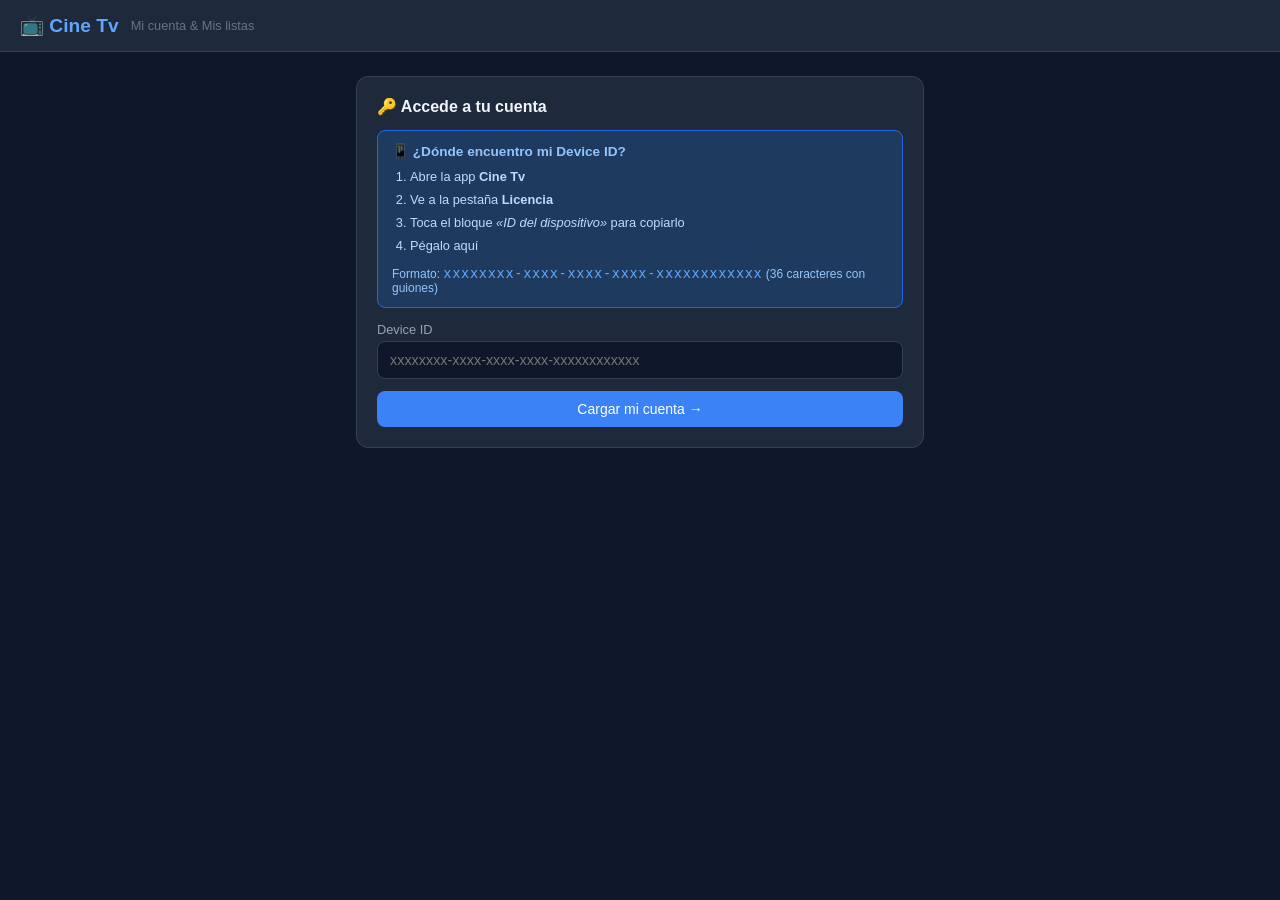
<file: src/web/usuario.html>
<!DOCTYPE html>
<html lang="es">
<head>
  <meta charset="UTF-8" />
  <meta name="viewport" content="width=device-width, initial-scale=1.0" />
  <title>Cine Tv — Mi Cuenta</title>
  <style>
    *, *::before, *::after { box-sizing: border-box; margin: 0; padding: 0; }

    body {
      font-family: -apple-system, BlinkMacSystemFont, "Segoe UI", Roboto, sans-serif;
      background: #0f172a;
      color: #e2e8f0;
      min-height: 100vh;
    }

    header {
      background: #1e293b;
      border-bottom: 1px solid #334155;
      padding: 14px 20px;
      display: flex;
      align-items: center;
      gap: 12px;
    }
    header h1 { font-size: 1.2rem; color: #60a5fa; }
    header small { color: #64748b; font-size: .8rem; }

    .container { max-width: 600px; margin: 0 auto; padding: 24px 16px; }

    .card {
      background: #1e293b;
      border: 1px solid #334155;
      border-radius: 12px;
      padding: 20px;
      margin-bottom: 16px;
    }
    .card h2 { font-size: 1rem; font-weight: 600; margin-bottom: 14px; color: #f1f5f9; }

    label { display: block; font-size: .8rem; color: #94a3b8; margin-bottom: 4px; }
    input[type=text], input[type=password], input[type=number] {
      width: 100%;
      background: #0f172a;
      border: 1px solid #334155;
      border-radius: 8px;
      color: #e2e8f0;
      padding: 10px 12px;
      font-size: .9rem;
      outline: none;
      transition: border-color .15s;
    }
    input:focus { border-color: #3b82f6; }

    .btn {
      display: inline-flex;
      align-items: center;
      justify-content: center;
      gap: 6px;
      padding: 10px 18px;
      border-radius: 8px;
      font-size: .875rem;
      font-weight: 500;
      border: none;
      cursor: pointer;
      transition: opacity .15s;
    }
    .btn:hover { opacity: .85; }
    .btn-primary { background: #3b82f6; color: #fff; }
    .btn-danger  { background: #ef4444; color: #fff; }
    .btn-ghost   { background: #334155; color: #e2e8f0; }
    .btn-sm      { padding: 6px 12px; font-size: .8rem; }
    .btn-full    { width: 100%; margin-top: 10px; }

    .badge {
      display: inline-block;
      padding: 2px 10px;
      border-radius: 999px;
      font-size: .75rem;
      font-weight: 600;
    }
    .badge-trial   { background: #fef3c7; color: #92400e; }
    .badge-active  { background: #dcfce7; color: #14532d; }
    .badge-expired { background: #fee2e2; color: #7f1d1d; }

    .info-row {
      display: flex;
      align-items: center;
      justify-content: space-between;
      padding: 10px 0;
      border-bottom: 1px solid #1e293b;
    }
    .info-row:last-child { border-bottom: none; }
    .info-row .label { color: #94a3b8; font-size: .8rem; }
    .info-row .value { font-size: .9rem; font-weight: 500; }

    .list-item {
      background: #0f172a;
      border: 1px solid #334155;
      border-radius: 8px;
      padding: 12px 14px;
      margin-bottom: 8px;
      display: flex;
      align-items: center;
      gap: 10px;
    }
    .list-item .name { flex: 1; font-size: .9rem; font-weight: 500; }
    .list-type-badge {
      font-size: .7rem;
      padding: 2px 7px;
      border-radius: 999px;
      font-weight: 600;
    }
    .badge-url    { background: #dbeafe; color: #1e40af; }
    .badge-xtream { background: #ede9fe; color: #5b21b6; }
    .badge-file   { background: #dcfce7; color: #166534; }
    .active-dot   { color: #22c55e; font-size: .75rem; }

    .tabs { display: flex; gap: 6px; margin-bottom: 14px; flex-wrap: wrap; }
    .tab-btn {
      padding: 6px 14px;
      border-radius: 6px;
      border: 1px solid #334155;
      background: transparent;
      color: #94a3b8;
      font-size: .82rem;
      cursor: pointer;
      transition: all .15s;
    }
    .tab-btn.active {
      background: #3b82f6;
      border-color: #3b82f6;
      color: #fff;
    }
    .tab-panel { display: none; }
    .tab-panel.active { display: block; }

    .hidden { display: none !important; }
    .mt-8  { margin-top: 8px; }
    .mt-12 { margin-top: 12px; }
    .text-muted { color: #64748b; font-size: .85rem; }
    .monospace  { font-family: monospace; font-size: .85rem; letter-spacing: .05em; }

    /* Device ID box */
    .device-box {
      background: #0f172a;
      border: 1px dashed #334155;
      border-radius: 8px;
      padding: 10px 14px;
      font-family: monospace;
      font-size: .85rem;
      color: #60a5fa;
      word-break: break-all;
      cursor: pointer;
    }
    .device-box:hover { border-color: #3b82f6; }

    /* Toast */
    #toast-container {
      position: fixed;
      bottom: 20px;
      right: 20px;
      display: flex;
      flex-direction: column;
      gap: 8px;
      z-index: 9999;
    }
    .toast {
      padding: 10px 16px;
      border-radius: 8px;
      font-size: .875rem;
      font-weight: 500;
      animation: slideIn .2s ease;
      background: #1e293b;
      border: 1px solid #334155;
      color: #e2e8f0;
    }
    .toast.success { border-color: #22c55e; color: #86efac; }
    .toast.error   { border-color: #ef4444; color: #fca5a5; }
    @keyframes slideIn { from { opacity: 0; transform: translateY(8px); } to { opacity: 1; transform: none; } }

    /* Overlay */
    #overlay {
      display: none;
      position: fixed;
      inset: 0;
      background: rgba(0,0,0,.6);
      z-index: 100;
      align-items: center;
      justify-content: center;
    }
    #overlay.visible { display: flex; }
    .spinner {
      width: 36px;
      height: 36px;
      border: 3px solid #334155;
      border-top-color: #3b82f6;
      border-radius: 50%;
      animation: spin .7s linear infinite;
    }
    @keyframes spin { to { transform: rotate(360deg); } }
  </style>
</head>
<body>

<header>
  <h1>📺 Cine Tv</h1>
  <small>Mi cuenta &amp; Mis listas</small>
</header>

<div class="container">

  <!-- ── Paso 1: Introducir Device ID ── -->
  <div class="card" id="step-device">
    <h2>🔑 Accede a tu cuenta</h2>
    <div style="background:#1e3a5f;border:1px solid #2563eb;border-radius:8px;padding:12px 14px;margin-bottom:14px;">
      <p style="font-size:.85rem;margin-bottom:6px;color:#93c5fd;font-weight:600;">📱 ¿Dónde encuentro mi Device ID?</p>
      <ol style="font-size:.8rem;color:#bfdbfe;padding-left:18px;line-height:1.8;">
        <li>Abre la app <strong>Cine Tv</strong></li>
        <li>Ve a la pestaña <strong>Licencia</strong></li>
        <li>Toca el bloque <em>«ID del dispositivo»</em> para copiarlo</li>
        <li>Pégalo aquí</li>
      </ol>
      <p style="font-size:.75rem;color:#93c5fd;margin-top:8px;">
        Formato: <span class="monospace" style="color:#60a5fa;">xxxxxxxx-xxxx-xxxx-xxxx-xxxxxxxxxxxx</span> (36 caracteres con guiones)
      </p>
    </div>
    <label for="device-input">Device ID</label>
    <input type="text" id="device-input"
           placeholder="xxxxxxxx-xxxx-xxxx-xxxx-xxxxxxxxxxxx"
           autocomplete="off" spellcheck="false" maxlength="36" />
    <div id="device-error" style="display:none;color:#f87171;font-size:.8rem;margin-top:6px;">
      ⚠️ Formato incorrecto. El ID debe tener exactamente 36 caracteres con guiones (xxxxxxxx-xxxx-xxxx-xxxx-xxxxxxxxxxxx)
    </div>
    <button id="load-btn" class="btn btn-primary btn-full mt-12">Cargar mi cuenta →</button>
  </div>

  <!-- ── Contenido (oculto hasta cargar) ── -->
  <div id="account" class="hidden">

    <!-- Licencia -->
    <div class="card">
      <div style="display:flex;align-items:center;justify-content:space-between;margin-bottom:14px;">
        <h2>📋 Licencia</h2>
        <span id="lic-badge" class="badge"></span>
      </div>
      <div id="lic-rows"></div>

      <!-- Activar código -->
      <div style="margin-top:16px;padding-top:16px;border-top:1px solid #334155;">
        <label for="code-input">Código de activación (XXXX-XXXX-XXXX)</label>
        <div style="display:flex;gap:8px;margin-top:6px;">
          <input type="text" id="code-input" placeholder="XXXX-XXXX-XXXX"
                 maxlength="14" style="text-transform:uppercase;letter-spacing:.1em;" />
          <button id="activate-btn" class="btn btn-primary" style="white-space:nowrap;">Activar</button>
        </div>
        <p class="text-muted mt-8">Los códigos se obtienen comprando la suscripción (3€/año).</p>
      </div>
    </div>

    <!-- Device ID -->
    <div class="card">
      <h2>📱 Tu dispositivo</h2>
      <p class="text-muted mt-8" style="margin-bottom:8px;">
        Tu Device ID (toca para copiar):
      </p>
      <div class="device-box" id="device-id-display" title="Clic para copiar"></div>
    </div>

    <!-- Listas -->
    <div class="card">
      <div style="display:flex;align-items:center;justify-content:space-between;margin-bottom:14px;">
        <h2>📂 Mis listas IPTV</h2>
        <button id="refresh-lists-btn" class="btn btn-ghost btn-sm">↺</button>
      </div>
      <div id="lists-container">
        <p class="text-muted">Cargando…</p>
      </div>

      <!-- Añadir nueva -->
      <div style="margin-top:16px;padding-top:16px;border-top:1px solid #334155;">
        <h3 style="font-size:.9rem;margin-bottom:12px;color:#94a3b8;">Añadir nueva lista</h3>
        <div class="tabs">
          <button class="tab-btn active" data-tab="tab-url">URL / M3U</button>
          <button class="tab-btn" data-tab="tab-xtream">Xtream Codes</button>
        </div>

        <!-- Tab URL -->
        <div id="tab-url" class="tab-panel active">
          <label>Nombre (opcional)</label>
          <input type="text" id="url-name" placeholder="Mi lista" class="mt-8" />
          <label style="margin-top:10px;">URL de la lista M3U</label>
          <input type="text" id="url-url" placeholder="http://..." class="mt-8" />
          <button id="add-url-btn" class="btn btn-primary btn-full">Añadir lista URL</button>
        </div>

        <!-- Tab Xtream -->
        <div id="tab-xtream" class="tab-panel">
          <label>Nombre</label>
          <input type="text" id="xt-name" placeholder="Mi IPTV" class="mt-8" />
          <label style="margin-top:10px;">Servidor</label>
          <input type="text" id="xt-server" placeholder="http://servidor.com:8080" class="mt-8" />
          <label style="margin-top:10px;">Usuario</label>
          <input type="text" id="xt-user" placeholder="usuario" class="mt-8" />
          <label style="margin-top:10px;">Contraseña</label>
          <input type="password" id="xt-pass" placeholder="contraseña" class="mt-8" />
          <button id="add-xtream-btn" class="btn btn-primary btn-full">Añadir Xtream</button>
        </div>
      </div>
    </div>

  </div><!-- /#account -->

</div><!-- /.container -->

<div id="overlay"><div class="spinner"></div></div>
<div id="toast-container"></div>

<script>
const API = "";
let currentDeviceId = "";

// ── Utils ──────────────────────────────────────────────────────────────────────

function toast(msg, type = "success") {
  const tc = document.getElementById("toast-container");
  const el = document.createElement("div");
  el.className = `toast ${type}`;
  el.textContent = msg;
  tc.appendChild(el);
  setTimeout(() => el.remove(), 3500);
}

function showOverlay()  { document.getElementById("overlay").classList.add("visible"); }
function hideOverlay()  { document.getElementById("overlay").classList.remove("visible"); }

async function apiFetch(url, opts = {}) {
  const res = await fetch(API + url, opts);
  const data = await res.json().catch(() => ({}));
  if (!res.ok) {
    const msg = data.detail || `Error ${res.status}`;
    throw new Error(Array.isArray(msg) ? msg.map(e => e.msg).join(", ") : msg);
  }
  return data;
}

// ── Tabs ───────────────────────────────────────────────────────────────────────

document.querySelectorAll(".tab-btn").forEach(btn => {
  btn.addEventListener("click", () => {
    document.querySelectorAll(".tab-btn").forEach(b => b.classList.remove("active"));
    document.querySelectorAll(".tab-panel").forEach(p => p.classList.remove("active"));
    btn.classList.add("active");
    document.getElementById(btn.dataset.tab).classList.add("active");
  });
});

// ── Cargar cuenta ─────────────────────────────────────────────────────────────

const UUID_RE = /^[0-9a-f]{8}-[0-9a-f]{4}-[0-9a-f]{4}-[0-9a-f]{4}-[0-9a-f]{12}$/i;

document.getElementById("load-btn").addEventListener("click", loadAccount);
document.getElementById("device-input").addEventListener("keydown", e => {
  if (e.key === "Enter") loadAccount();
});
document.getElementById("device-input").addEventListener("input", () => {
  document.getElementById("device-error").style.display = "none";
});

async function loadAccount() {
  const raw = document.getElementById("device-input").value.trim();
  if (!raw) { toast("Introduce tu Device ID", "error"); return; }

  // Validar formato UUID
  if (!UUID_RE.test(raw)) {
    document.getElementById("device-error").style.display = "block";
    toast("Device ID incorrecto — cópialo desde la app tocando el bloque «ID del dispositivo»", "error");
    return;
  }
  document.getElementById("device-error").style.display = "none";
  currentDeviceId = raw;
  showOverlay();
  try {
    await Promise.all([loadLicense(), loadLists()]);
    // Mostrar device ID
    const box = document.getElementById("device-id-display");
    box.textContent = currentDeviceId;
    box.onclick = () => {
      navigator.clipboard.writeText(currentDeviceId).then(() => toast("Device ID copiado"));
    };
    document.getElementById("account").classList.remove("hidden");
  } catch (err) {
    toast("Error: " + err.message, "error");
  } finally {
    hideOverlay();
  }
}

// ── Licencia ──────────────────────────────────────────────────────────────────

async function loadLicense() {
  const lic = await apiFetch(`/api/device/license?device_id=${encodeURIComponent(currentDeviceId)}`);
  const badge = document.getElementById("lic-badge");
  const rows  = document.getElementById("lic-rows");

  const statusLabel = lic.status === "active" ? "Activa" : lic.status === "trial" ? "Trial" : "Expirada";
  badge.textContent = statusLabel;
  badge.className = `badge badge-${lic.status === "active" ? "active" : lic.status === "trial" ? "trial" : "expired"}`;

  const exp = lic.expires ? new Date(lic.expires + "Z").toLocaleDateString("es-ES") : "—";

  rows.innerHTML = `
    <div class="info-row">
      <span class="label">Estado</span>
      <span class="value">${
        lic.status === "trial"   ? `Periodo de prueba (${lic.days_left} días restantes)` :
        lic.status === "active"  ? `Suscripción activa (${lic.days_left} días restantes)` :
        "Expirada — activa un código para continuar"
      }</span>
    </div>
    <div class="info-row">
      <span class="label">${lic.status === "trial" ? "Fin del trial" : "Expira"}</span>
      <span class="value">${exp}</span>
    </div>`;
}

// ── Activar código ────────────────────────────────────────────────────────────

document.getElementById("activate-btn").addEventListener("click", async () => {
  const code = document.getElementById("code-input").value.trim().toUpperCase();
  if (!code) { toast("Introduce un código", "error"); return; }
  showOverlay();
  try {
    const res = await apiFetch("/api/device/activate", {
      method: "POST",
      headers: { "Content-Type": "application/json" },
      body: JSON.stringify({ device_id: currentDeviceId, code }),
    });
    if (res.success) {
      toast("✅ Suscripción activada hasta " + new Date(res.expires + "Z").toLocaleDateString("es-ES"));
      document.getElementById("code-input").value = "";
      await loadLicense();
    } else {
      toast(res.error || "Código inválido", "error");
    }
  } catch (err) {
    toast(err.message, "error");
  } finally {
    hideOverlay();
  }
});

// ── Listas ────────────────────────────────────────────────────────────────────

async function loadLists() {
  const lists = await apiFetch(`/api/device/lists?device_id=${encodeURIComponent(currentDeviceId)}`);
  renderLists(lists);
}

function renderLists(lists) {
  const container = document.getElementById("lists-container");
  if (!lists.length) {
    container.innerHTML = '<p class="text-muted">Sin listas. Añade una lista abajo.</p>';
    return;
  }
  container.innerHTML = lists.map(ul => {
    const typeClass = ul.list_type === "xtream" ? "badge-xtream" : ul.list_type === "file" ? "badge-file" : "badge-url";
    const typeLabel = ul.list_type === "xtream" ? "Xtream" : ul.list_type === "file" ? "Archivo" : "URL";
    const active    = ul.is_active ? '<span class="active-dot">● activa</span>' : "";
    const groups    = ul.selected_groups ? `<span class="text-muted" style="font-size:.75rem;">${ul.selected_groups.length} grupos</span>` : "";
    return `
      <div class="list-item">
        <div>
          <div class="name">${ul.name || "Sin nombre"} ${active}</div>
          ${groups}
        </div>
        <span class="list-type-badge ${typeClass}">${typeLabel}</span>
        ${!ul.is_active ? `<button class="btn btn-ghost btn-sm activate-list-btn" data-id="${ul.id}">Activar</button>` : ""}
        <button class="btn btn-danger btn-sm del-list-btn" data-id="${ul.id}">✕</button>
      </div>`;
  }).join("");

  container.querySelectorAll(".del-list-btn").forEach(btn => {
    btn.addEventListener("click", async () => {
      if (!confirm("¿Eliminar esta lista?")) return;
      showOverlay();
      try {
        await apiFetch(`/api/device/lists/${btn.dataset.id}?device_id=${encodeURIComponent(currentDeviceId)}`, { method: "DELETE" });
        toast("Lista eliminada");
        await loadLists();
      } catch (err) { toast(err.message, "error"); }
      finally { hideOverlay(); }
    });
  });

  container.querySelectorAll(".activate-list-btn").forEach(btn => {
    btn.addEventListener("click", async () => {
      showOverlay();
      try {
        await apiFetch(`/api/device/lists/${btn.dataset.id}/activate`, {
          method: "POST",
          headers: { "Content-Type": "application/json" },
          body: JSON.stringify({ device_id: currentDeviceId }),
        });
        toast("Lista activada ✓");
        await loadLists();
      } catch (err) { toast(err.message, "error"); }
      finally { hideOverlay(); }
    });
  });
}

document.getElementById("refresh-lists-btn").addEventListener("click", async () => {
  showOverlay();
  try { await loadLists(); } catch (err) { toast(err.message, "error"); }
  finally { hideOverlay(); }
});

// ── Añadir lista URL ──────────────────────────────────────────────────────────

document.getElementById("add-url-btn").addEventListener("click", async () => {
  const name = document.getElementById("url-name").value.trim();
  const url  = document.getElementById("url-url").value.trim();
  if (!url) { toast("Introduce la URL", "error"); return; }
  showOverlay();
  try {
    await apiFetch("/api/device/lists/url", {
      method: "POST",
      headers: { "Content-Type": "application/json" },
      body: JSON.stringify({ device_id: currentDeviceId, name, url }),
    });
    toast("Lista añadida ✓");
    document.getElementById("url-name").value = "";
    document.getElementById("url-url").value  = "";
    await loadLists();
  } catch (err) { toast(err.message, "error"); }
  finally { hideOverlay(); }
});

// ── Añadir lista Xtream ───────────────────────────────────────────────────────

document.getElementById("add-xtream-btn").addEventListener("click", async () => {
  const name   = document.getElementById("xt-name").value.trim();
  const server = document.getElementById("xt-server").value.trim();
  const user   = document.getElementById("xt-user").value.trim();
  const pass   = document.getElementById("xt-pass").value;
  if (!server || !user || !pass) { toast("Rellena servidor, usuario y contraseña", "error"); return; }
  showOverlay();
  try {
    await apiFetch("/api/device/lists/xtream", {
      method: "POST",
      headers: { "Content-Type": "application/json" },
      body: JSON.stringify({ device_id: currentDeviceId, name, server, username: user, password: pass }),
    });
    toast("Xtream añadido ✓");
    ["xt-name","xt-server","xt-user","xt-pass"].forEach(id => { document.getElementById(id).value = ""; });
    await loadLists();
  } catch (err) { toast(err.message, "error"); }
  finally { hideOverlay(); }
});
</script>
</body>
</html>
</file>
